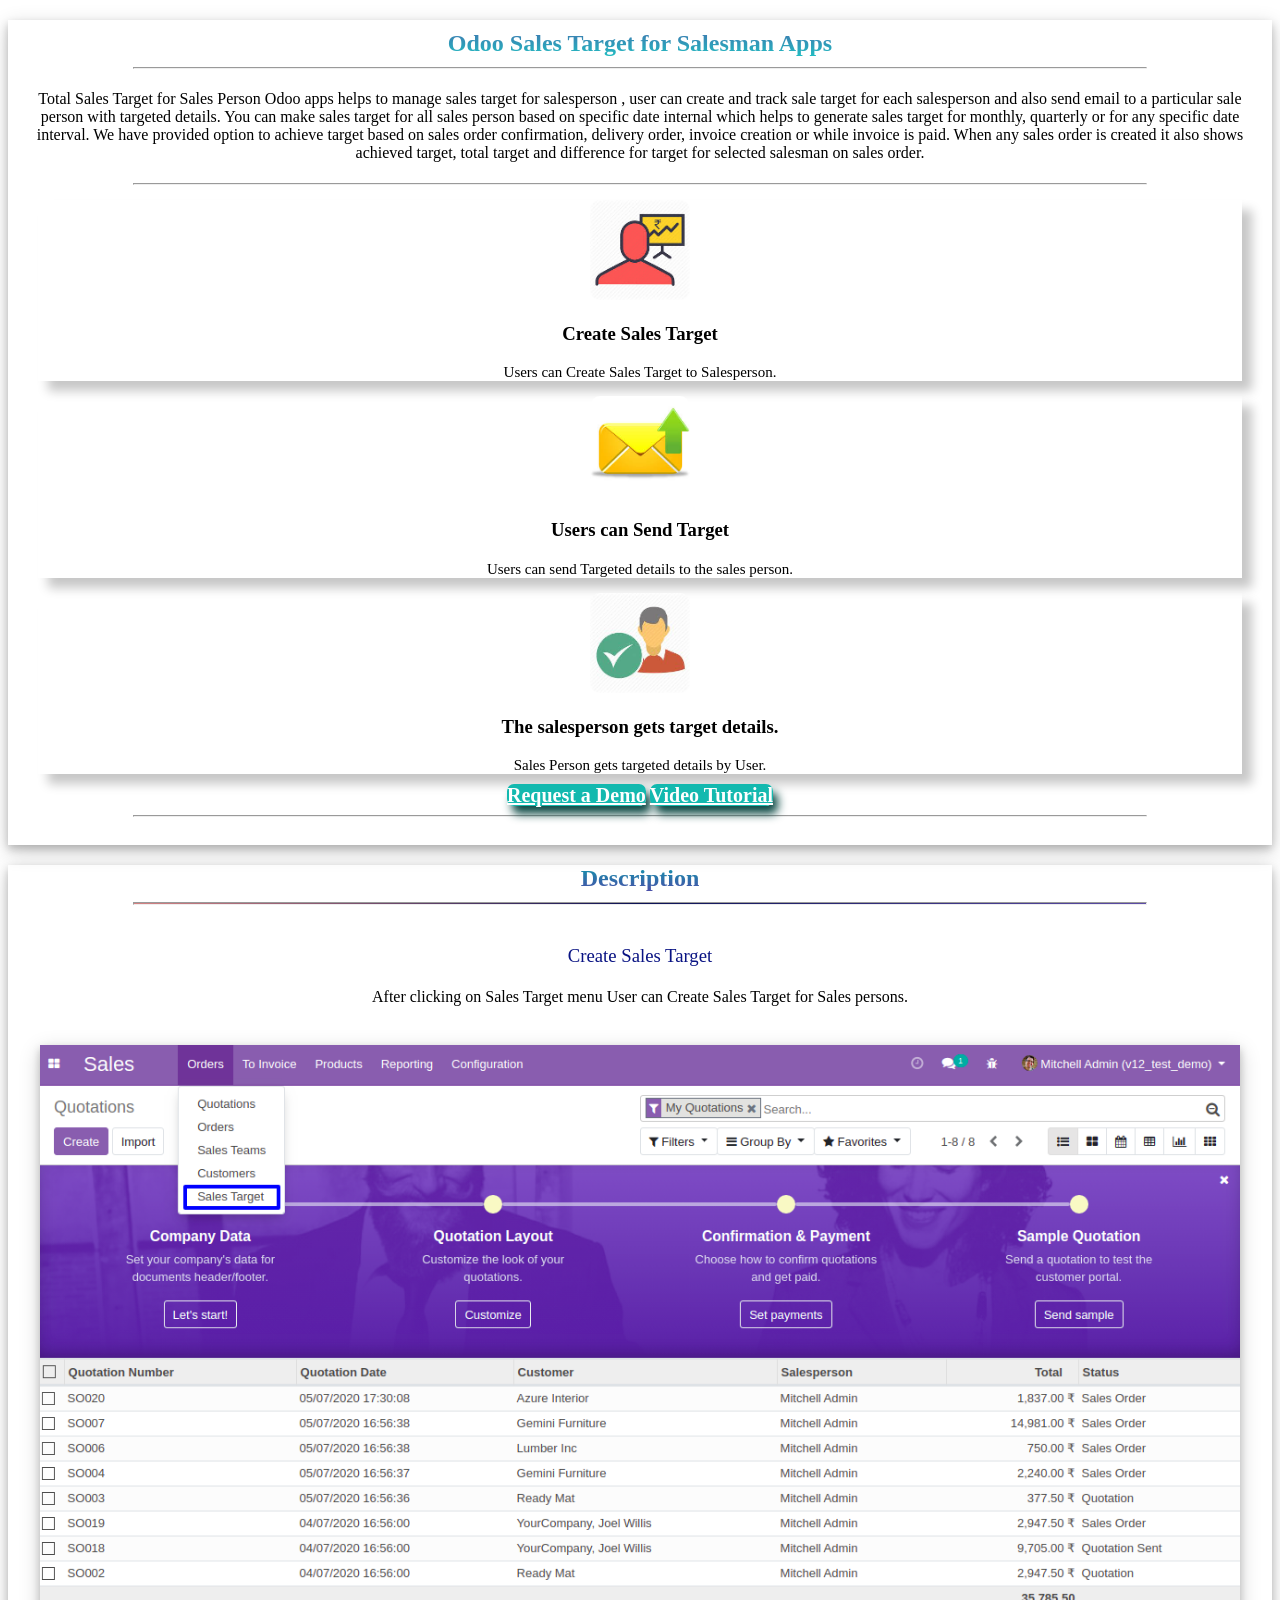
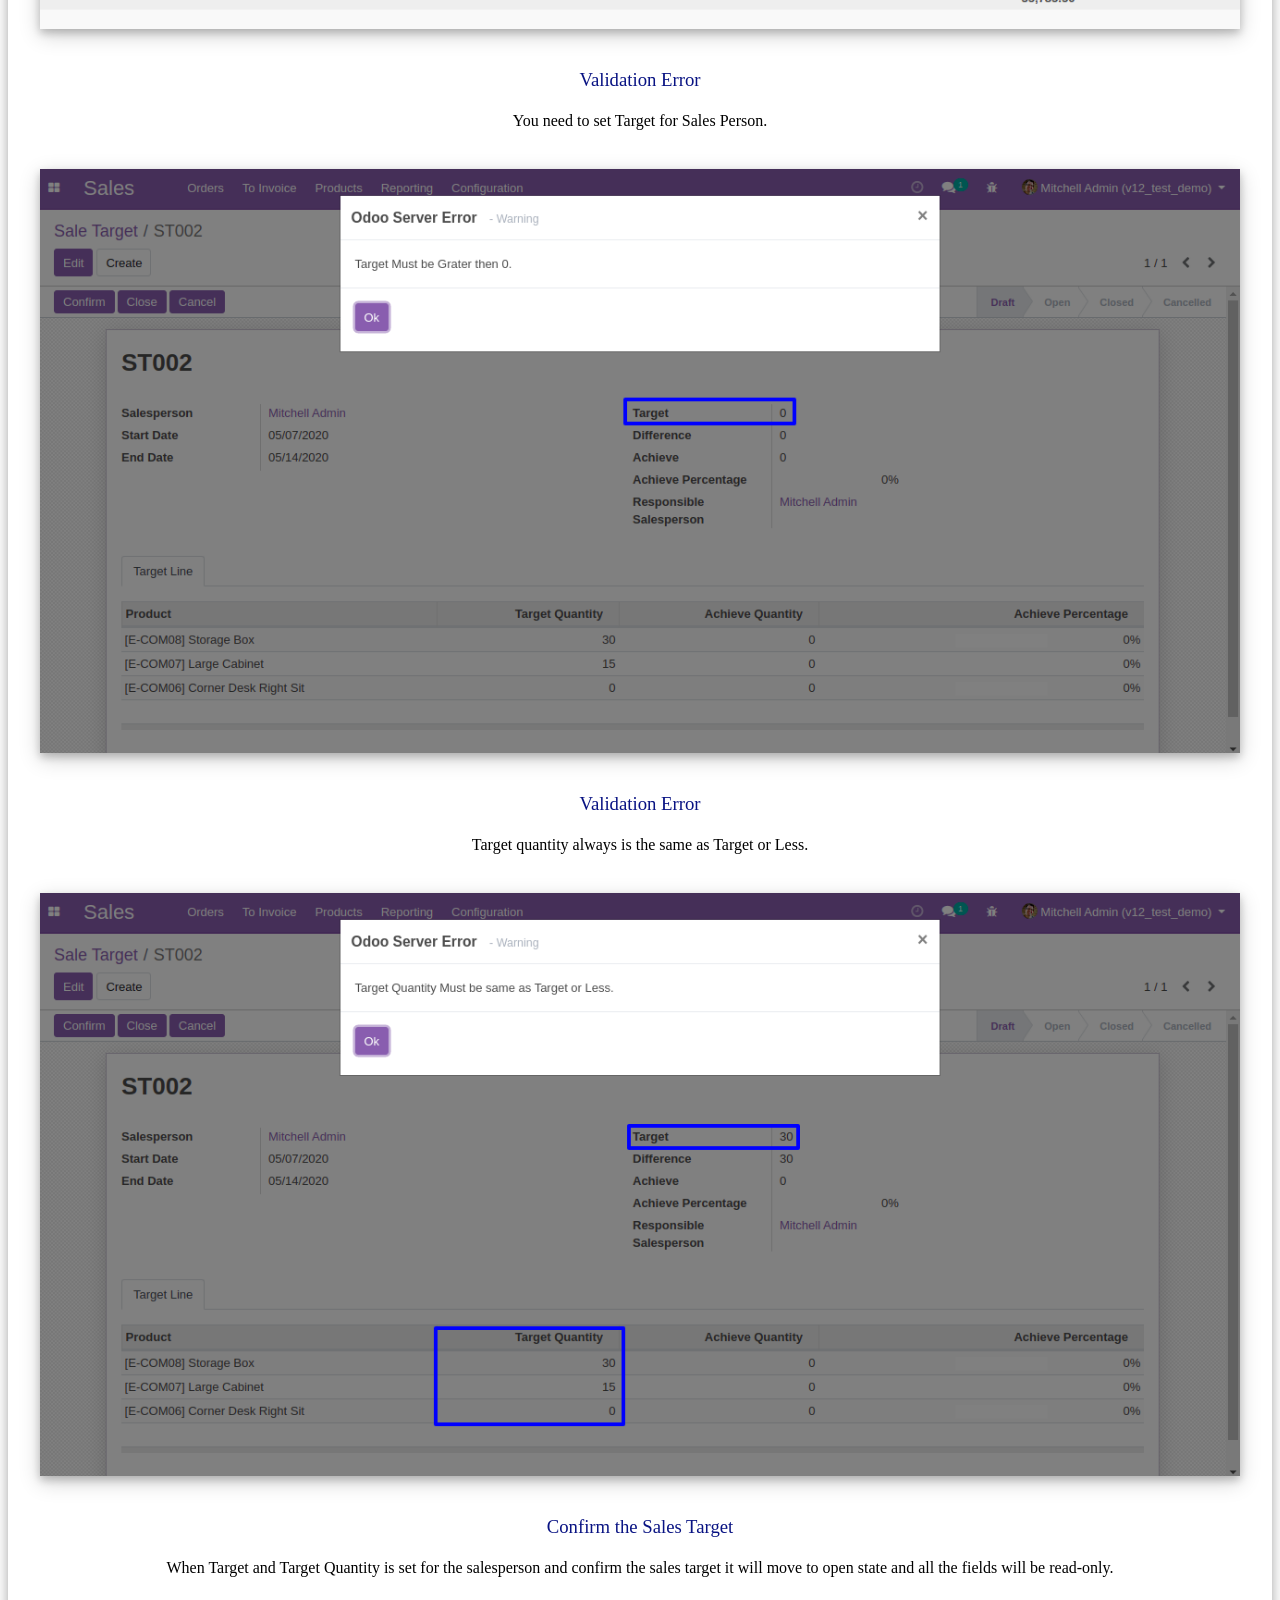
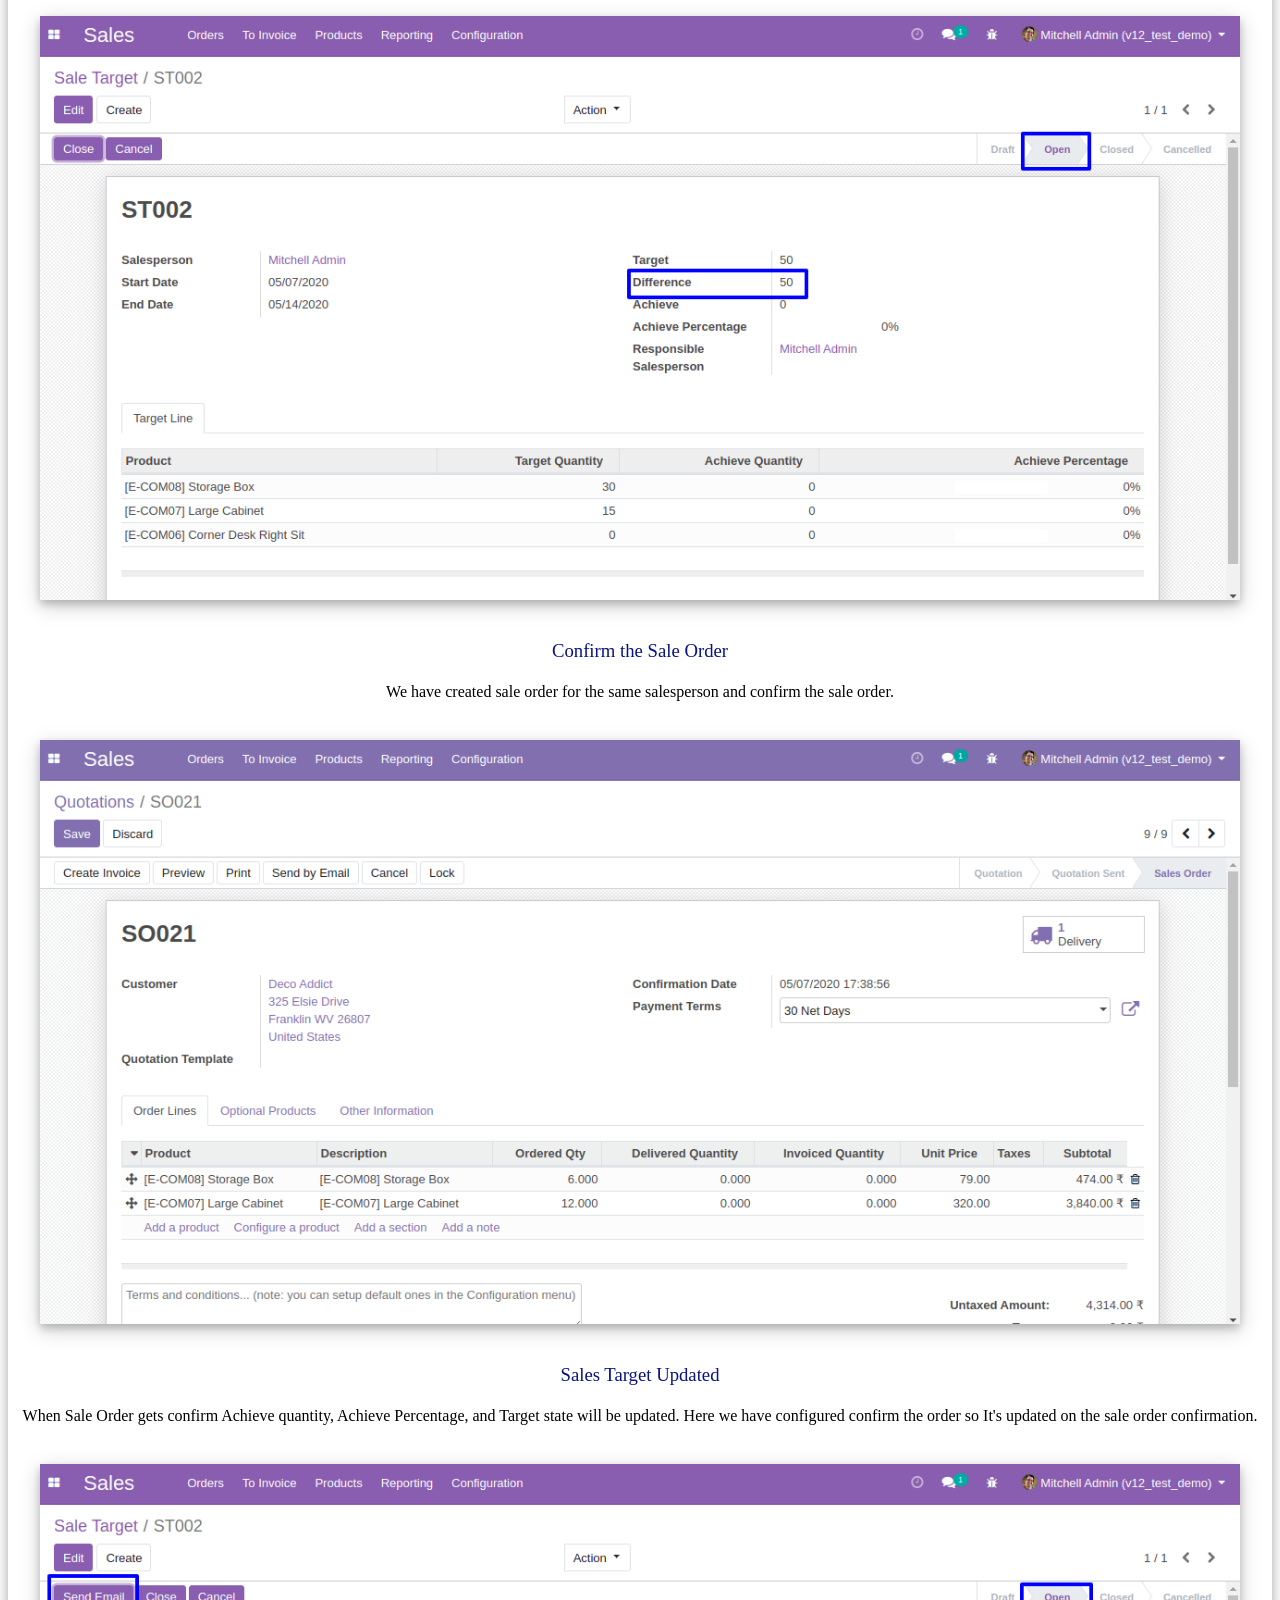
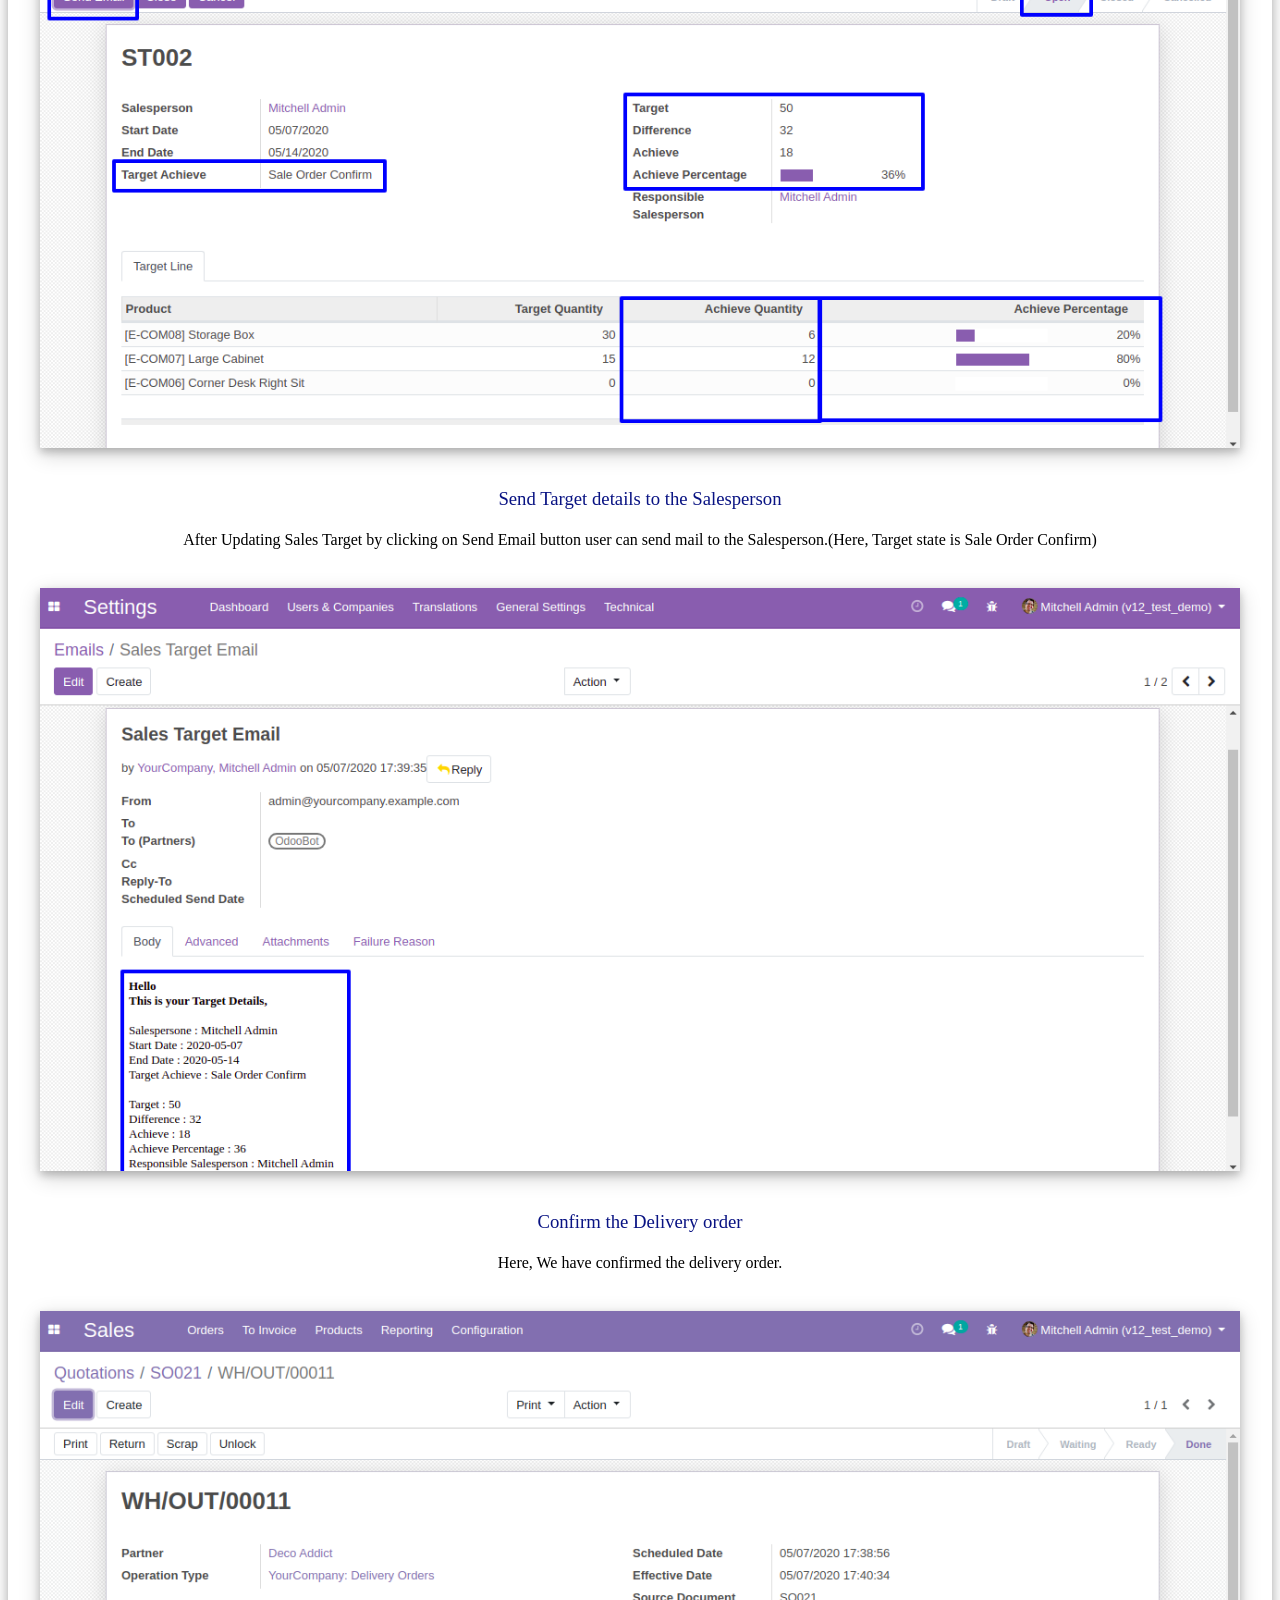
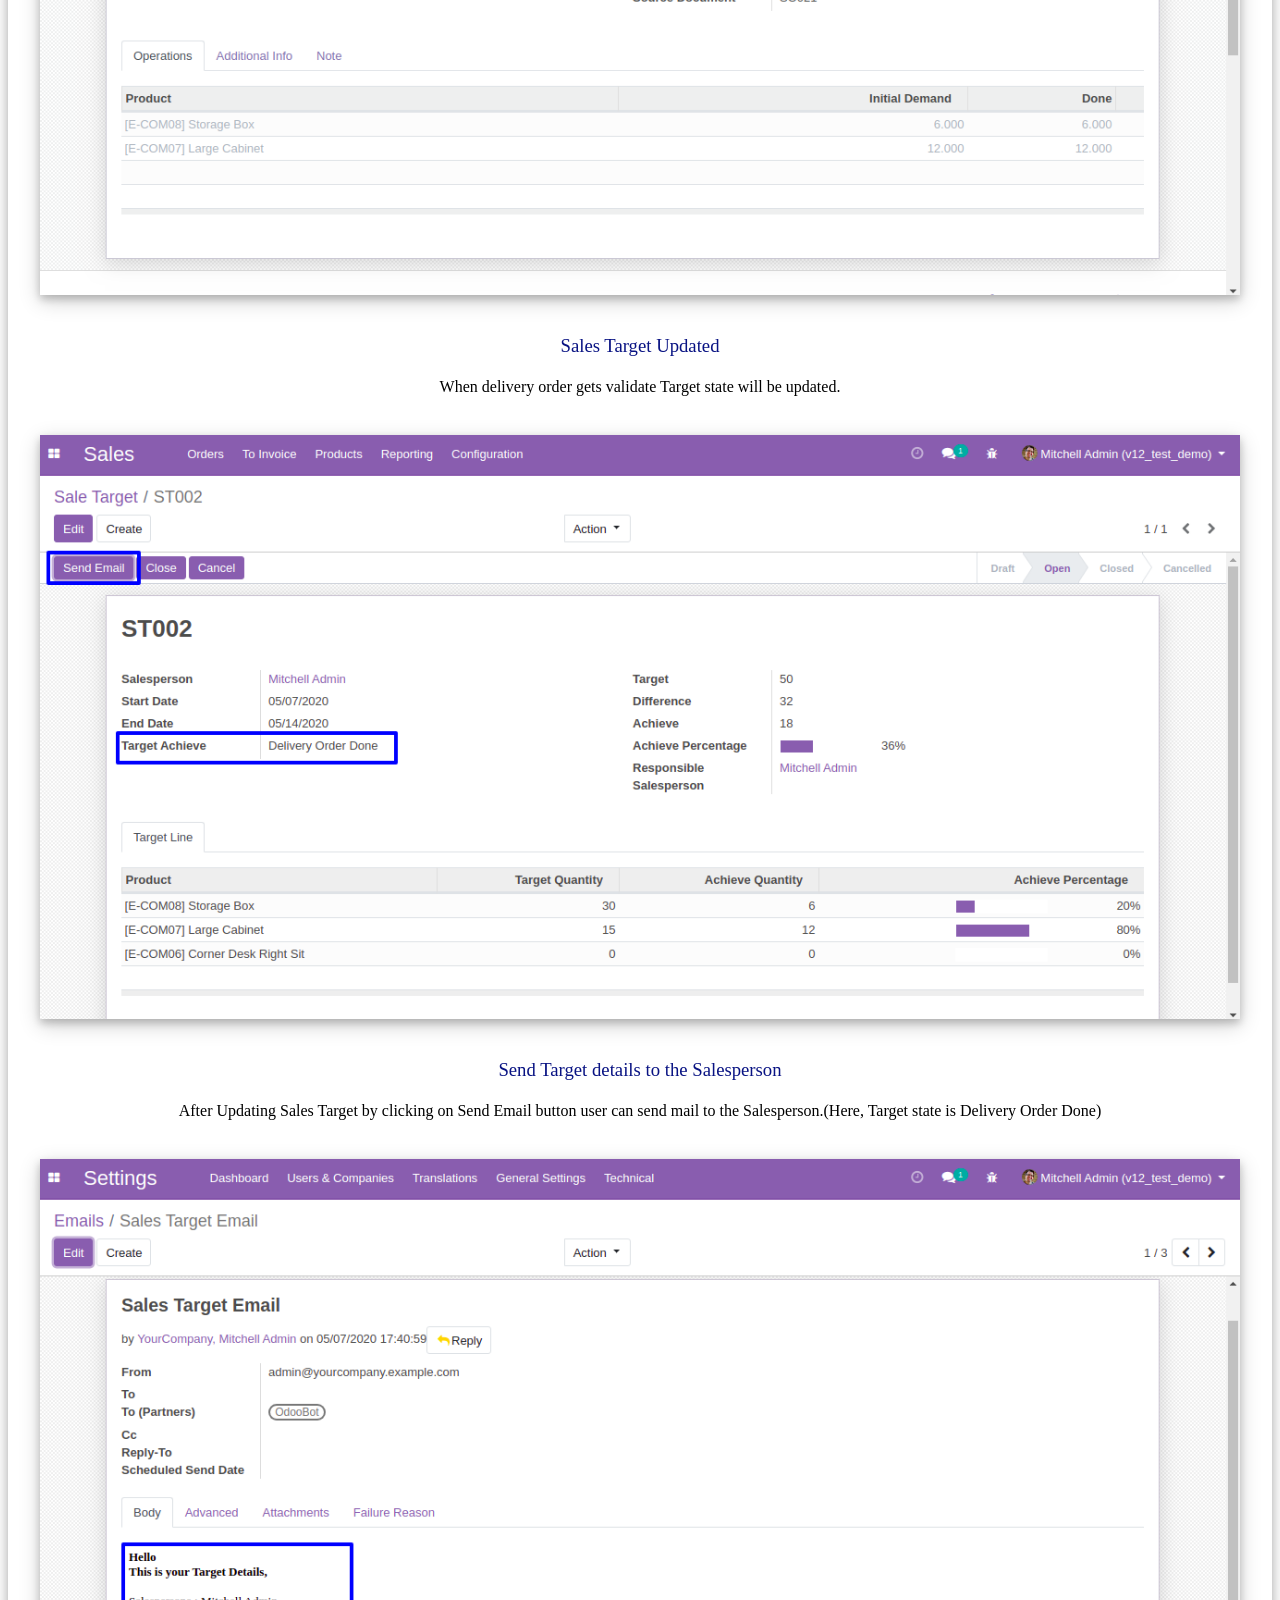
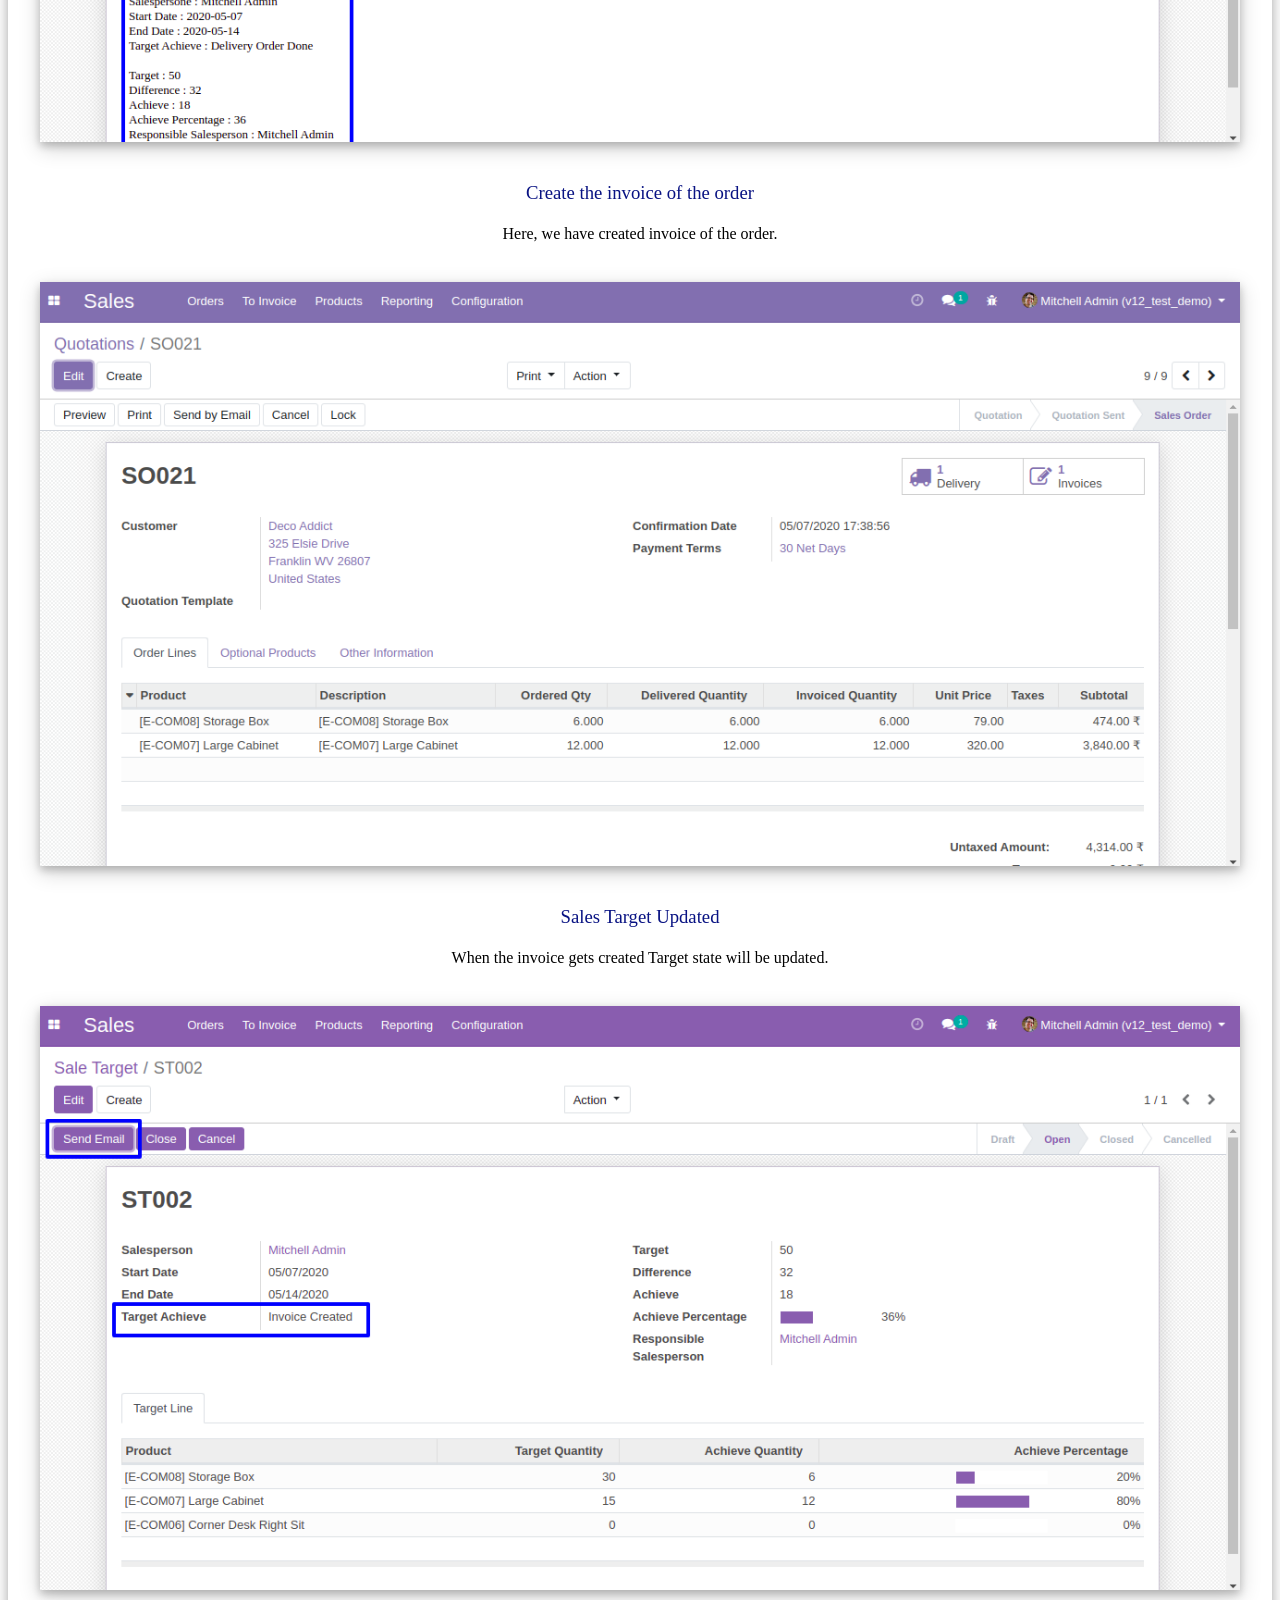
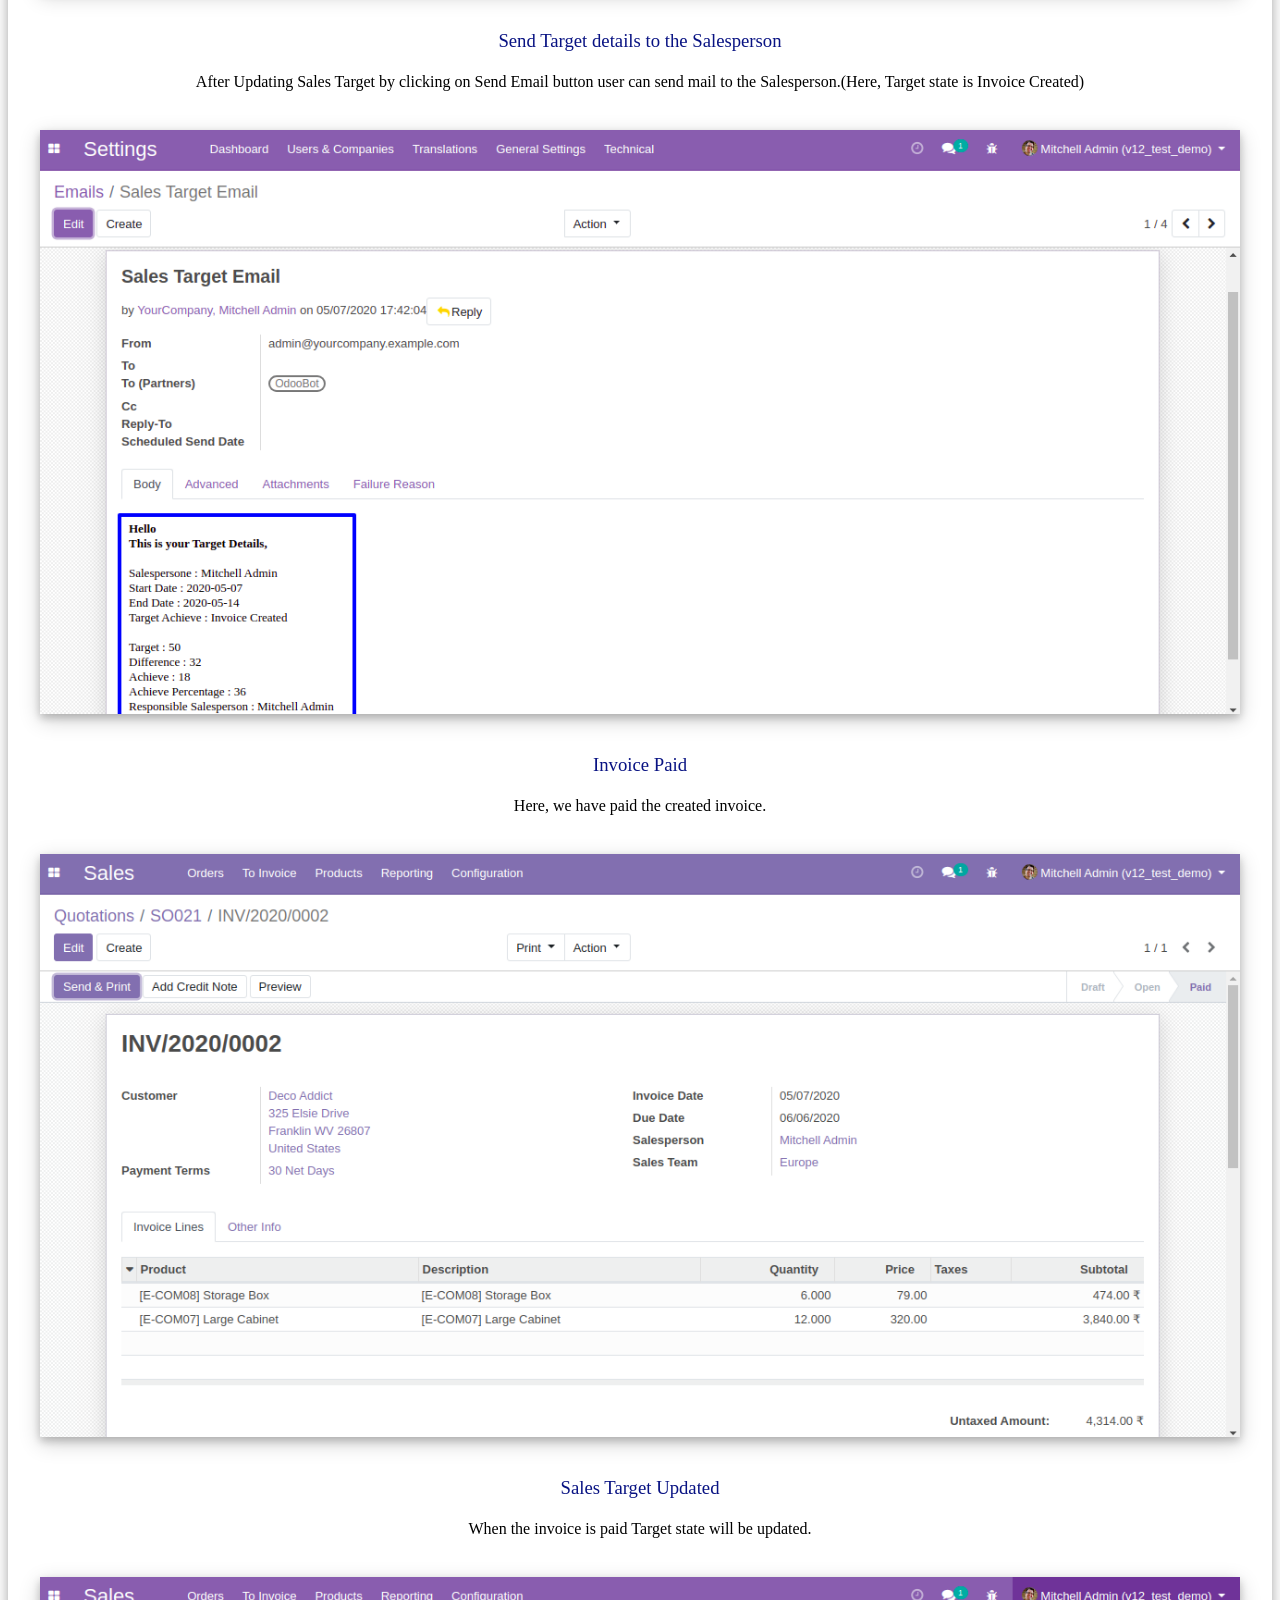
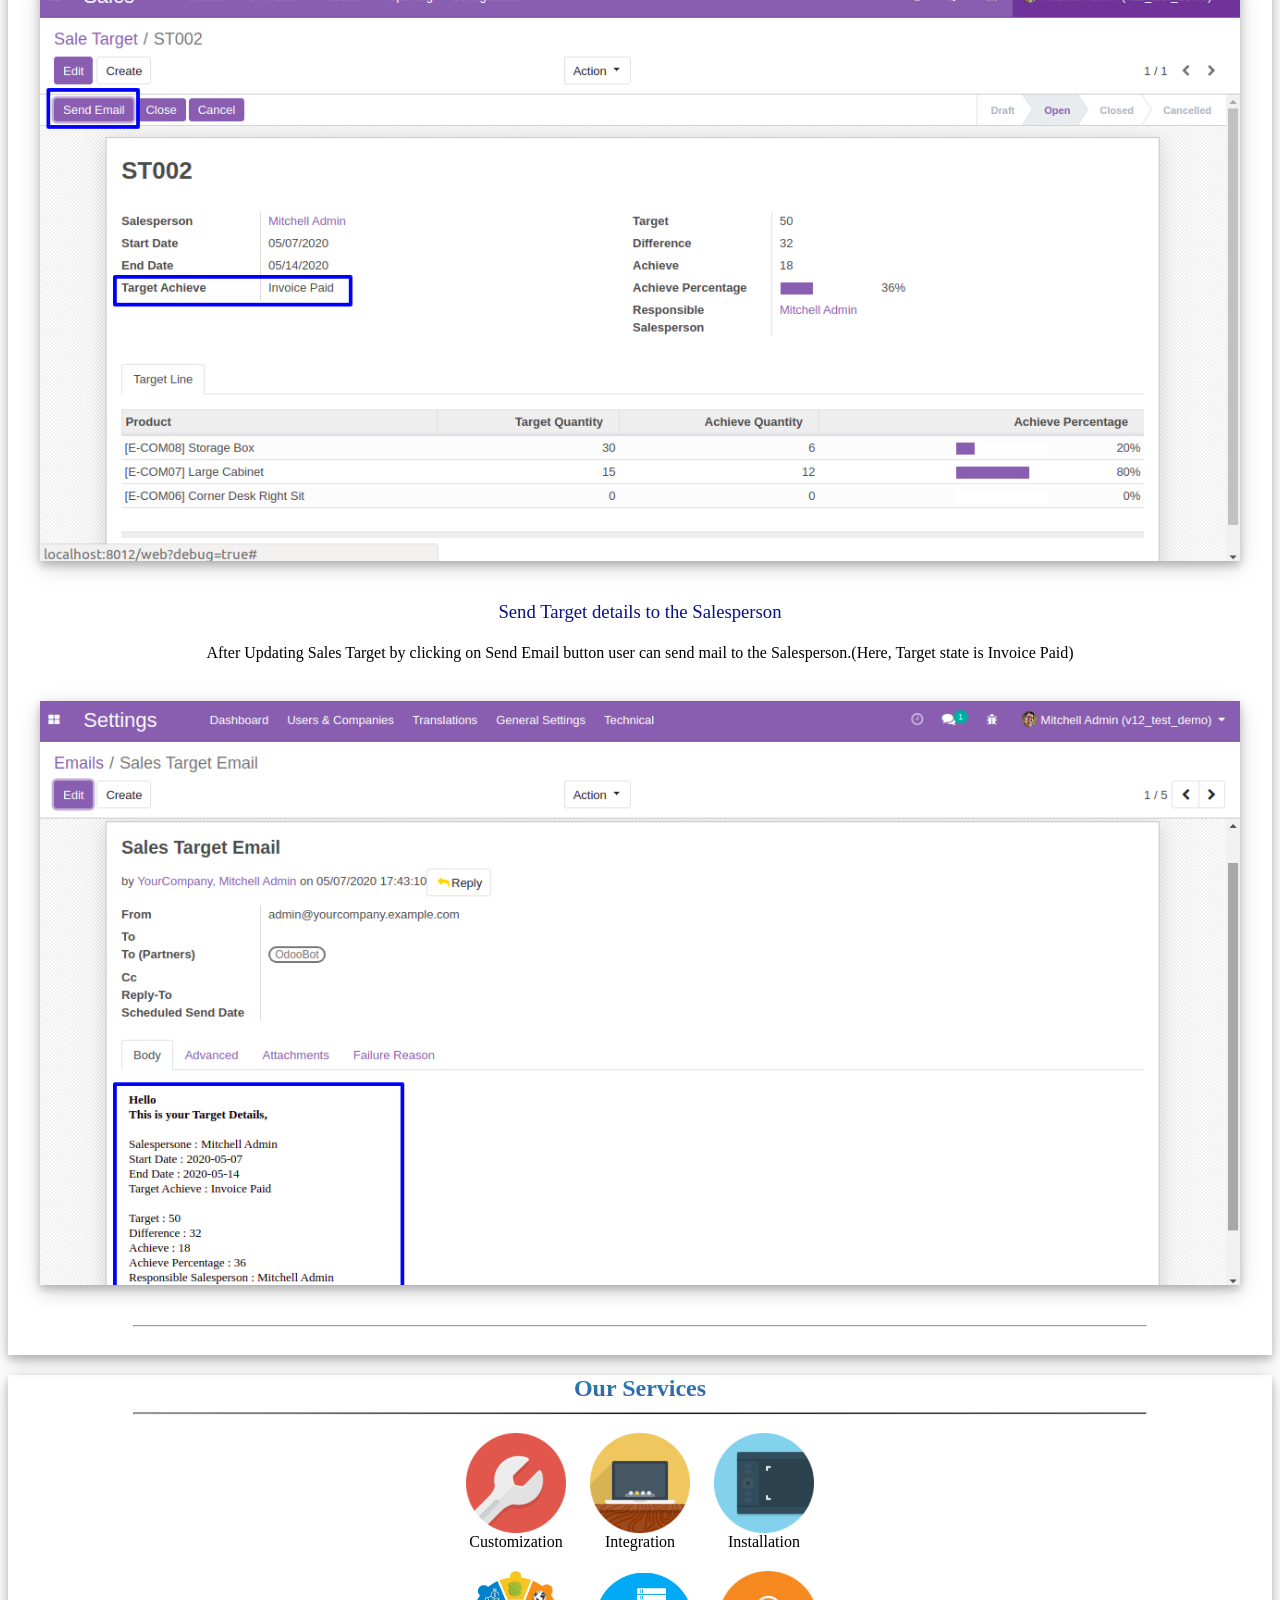
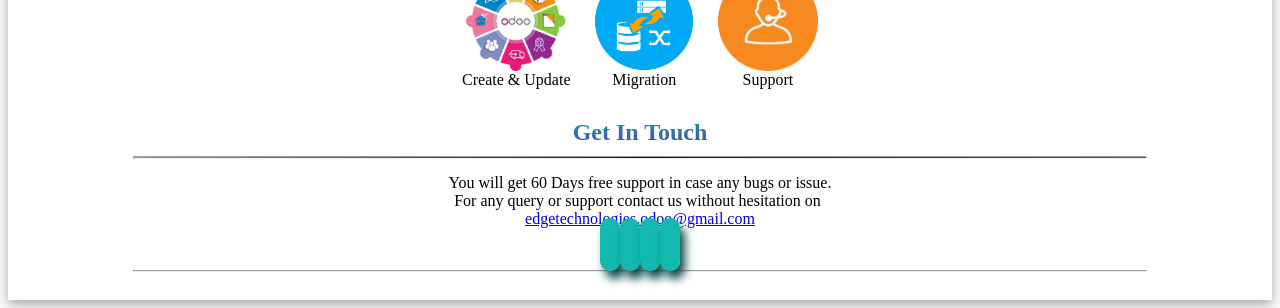
<file: salesperson_sales_target_app/static/description/index.html>
<!DOCTYPE html>
<html>
<head>
	<title>Odoo Sales Target for Sales Person Apps</title>
	<style>

   </style>

</head>
<body>
	<div>
		<section class="oe_container lead title_box" style="box-shadow: 0 4px 8px 0 rgba(0, 0, 0, 0.2), 0 6px 20px 0 rgba(0, 0, 0, 0.19);text-align: center;">
			<div >
				<div >
					<h2 class="oe_slogan title" style="margin-bottom: 10px;padding-top: 10px;    background: -webkit-linear-gradient(#4c59a8, #21bec2);-webkit-background-clip: text;-webkit-text-fill-color: transparent;">
						<b> Odoo Sales Target for Salesman Apps </b>
					</h2>
					<hr style="width: 80%;background: -webkit-gradient(linear, 0 0, 100% 0, from(white), to(white), color-stop(50%, #1c2792));"></hr>
					<p class="oe_slogan" style="padding: 5px 10px;">Total Sales Target for Sales Person Odoo apps helps to manage sales target for salesperson , user can create and track sale target for each salesperson and also send email to a particular sale person with targeted details. You can make sales target for all sales person based on specific date internal which helps to generate sales target for monthly, quarterly or for any specific date interval. We have provided option to achieve target based on sales order confirmation, delivery order, invoice creation or while invoice is paid. When any sales order is created it also shows achieved target, total target and difference for target for selected salesman on sales order. </p>
				</div>
			</div>
			<hr style="width: 80%;"></hr>
			<div>
				<div style="margin: 0px 20px;">
					<div  class="row">
						<div class="col-sm border feature-div" style="margin: 0px 10px;box-shadow: 10px 10px 10px #c7c7c7;" >
							<section style="max-height: 85%;margin: auto;display: contents;">
								<div style="margin-top: 15px;">
									<img class="img img-responsive" src="features/f1.png" style="border-radius: 10%; max-width: 100px;max-height: 100px;    min-height: 100px;margin: auto;" />
								</div>
								<h3>
									<font style="vertical-align: inherit;">
											Create Sales Target  
									</font>
								</h3>
								<p style="margin-bottom: 10px;">
									<font style="vertical-align: inherit;font-size: 15px;"> Users can Create Sales Target to Salesperson. </font>
								</p>
							</section> 
						</div>
						<div class="col-sm border feature-div" style="margin: 0px 10px;box-shadow: 10px 10px 10px #c7c7c7;" >
							<section style="max-height: 85%;margin: auto;display: contents;">
								<div style="margin-top: 15px;">
									<img class="img img-responsive" src="features/f3.png" style="border-radius: 10%; max-width: 100px;max-height: 100px;    min-height: 100px;margin: auto;" />
								</div>
								<h3>
									<font style="vertical-align: inherit;">
										Users can Send Target 
									</font>
								</h3>
								<p style="margin-bottom: 10px;">
									<font style="vertical-align: inherit;font-size: 15px;"> Users can send Targeted details to the sales person.</font>
								</p>
							</section> 
						</div>
						<div class="col-sm border feature-div" style="margin: 0px 10px;box-shadow: 10px 10px 10px #c7c7c7;" >
							<section style="max-height: 85%;margin: auto;display: contents;">
								<div style="margin-top: 15px;">
									<img class="img img-responsive" src="features/f2.png" style="border-radius: 10%; max-width: 100px;max-height: 100px;    min-height: 100px;margin: auto;" />
								</div>
								<h3>
									<font style="vertical-align: inherit;">
										 The salesperson gets target details.
									</font>
								</h3>
								<p style="margin-bottom: 10px;">
									<font style="vertical-align: inherit;font-size: 15px;">Sales Person gets targeted details by User.</font>
								</p>
							</section> 
						</div>
					</div>
				</div>
				
			</div>
			
			<div >
				<div class="oe_slogan oe_spaced text-center">
					<a class="btn mt8 ml8 button" style="background-color: #13b9af;color: #FFFFFF !important;font-size: 20px;font-weight: bold;border-radius: 7px;min-height: 45px;box-shadow: 5px 8px 10px #0d4a45;    min-width: 300px;margin: 10px 0px;"href="mailto:edgetechnologies.odoo@gmail.com?Subject=Request%20Demo%20for%20Salesperson%20Sales%20Target" target="_top"> Request a Demo</a>
					<a class="btn mt8 ml8 button" style="background-color: #13b9af;color: #FFFFFF !important;font-size: 20px;font-weight: bold;border-radius: 7px;min-height: 45px;box-shadow: 5px 8px 10px #0d4a45;min-width: 300px;margin: 10px 0px;" href="https://youtu.be/ksExOXqA2bg" target="_blank"> Video Tutorial</a>
				</div>
			</div>
			<hr style="width: 80%;"></hr>
			<div style="min-height: 20px;"></div>
		</section>
		
		<section class="oe_container lead title_box" style="box-shadow: 0 4px 8px 0 rgba(0, 0, 0, 0.2), 0 6px 20px 0 rgba(0, 0, 0, 0.19);text-align: center;">
			<div  style="margin-bottom: 40px;">
				<div >
					<h2 class="oe_slogan title" style="margin-bottom: 10px;    background: -webkit-linear-gradient(#0e99ac, #4c4ca8);-webkit-background-clip: text;-webkit-text-fill-color: transparent;">
						<b> Description</b>
					</h2>
					<hr style="width: 80%;height: 1px;background: -webkit-gradient(linear, 0 0, 100% 0, from(#d58383), to(#5d4da6), color-stop(50%, #0b1255));"></hr>
				</div>
			</div>
			
			<div >
				<div  style="margin-bottom: 40px;">
					<h3 class="oe_slogan" style="color: #091383;font-weight: initial ;margin: auto;"> Create Sales Target </h3>
					<p style="padding: 5px 10px;"> After clicking on Sales Target menu User can Create Sales Target for Sales persons. </p>
					<br/>
					<img class="img-responsive" style="display: block;width: 95%;margin: auto;box-shadow: 0 4px 8px 0 rgba(0, 0, 0, 0.2), 0 6px 20px 0 rgba(0, 0, 0, 0.19);" src="m1.png"/>
				</div>
			</div>
			<div >
				<div  style="margin-bottom: 40px;">
					<h3 class="oe_slogan" style="color: #091383;font-weight: initial ;margin: auto;">Validation Error</h3>
					<p style="padding: 5px 10px;"> You need to set Target for Sales Person. </p>
					<br/>
					<img class="img-responsive" style="display: block;width: 95%;margin: auto;box-shadow: 0 4px 8px 0 rgba(0, 0, 0, 0.2), 0 6px 20px 0 rgba(0, 0, 0, 0.19);" src="p2.png"/>
				</div>
			</div>
			<div >
				<div  style="margin-bottom: 40px;">
					<h3 class="oe_slogan" style="color: #091383;font-weight: initial ;margin: auto;"> Validation Error </h3>
					<p style="padding: 5px 10px;"> Target quantity always is the same as Target or Less. </p>
					<br/>
					<img class="img-responsive" style="display: block;width: 95%;margin: auto;box-shadow: 0 4px 8px 0 rgba(0, 0, 0, 0.2), 0 6px 20px 0 rgba(0, 0, 0, 0.19);" src="p3.png"/>
				</div>
			</div>
			<div >
				<div  style="margin-bottom: 40px;">
					<h3 class="oe_slogan" style="color: #091383;font-weight: initial ;margin: auto;"> Confirm the Sales Target </h3>
					<p style="padding: 5px 10px;"> When Target and Target Quantity is set for the salesperson and confirm the sales target it will move to open state and all the fields will be read-only.</p>
					<br/>
					<img class="img-responsive" style="display: block;width: 95%;margin: auto;box-shadow: 0 4px 8px 0 rgba(0, 0, 0, 0.2), 0 6px 20px 0 rgba(0, 0, 0, 0.19);" src="p4.png"/>
				</div>
			</div>
			<div >
				<div  style="margin-bottom: 40px;">
					<h3 class="oe_slogan" style="color: #091383;font-weight: initial ;margin: auto;"> Confirm the Sale Order </h3>
					<p style="padding: 5px 10px;"> We have created sale order for the same salesperson and confirm the sale order.</p>
					<br/>
					<img class="img-responsive" style="display: block;width: 95%;margin: auto;box-shadow: 0 4px 8px 0 rgba(0, 0, 0, 0.2), 0 6px 20px 0 rgba(0, 0, 0, 0.19);" src="p5.png"/>
				</div>
			</div>
		<div >
				<div  style="margin-bottom: 40px;">
					<h3 class="oe_slogan" style="color: #091383;font-weight: initial ;margin: auto;"> Sales Target Updated </h3>
					<p style="padding: 5px 10px;">When Sale Order gets confirm Achieve quantity, Achieve Percentage, and Target state will be updated. Here we have configured confirm the order so It's updated on the sale order confirmation.</p>
					<br/>
					<img class="img-responsive" style="display: block;width: 95%;margin: auto;box-shadow: 0 4px 8px 0 rgba(0, 0, 0, 0.2), 0 6px 20px 0 rgba(0, 0, 0, 0.19);" src="p6.png"/>
				</div>
			</div>
			<div >
				<div  style="margin-bottom: 40px;">
					<h3 class="oe_slogan" style="color: #091383;font-weight: initial ;margin: auto;">Send Target details to the Salesperson</h3>
					<p style="padding: 5px 10px;">After Updating Sales Target by clicking on Send Email button user can send mail to the Salesperson.(Here, Target state is Sale Order Confirm)  </p>
					<br/>
					<img class="img-responsive" style="display: block;width: 95%;margin: auto;box-shadow: 0 4px 8px 0 rgba(0, 0, 0, 0.2), 0 6px 20px 0 rgba(0, 0, 0, 0.19);" src="p7.png"/>
				</div>
			</div>
			<div >
				<div  style="margin-bottom: 40px;">
					<h3 class="oe_slogan" style="color: #091383;font-weight: initial ;margin: auto;"> Confirm the Delivery order  </h3>
					<p style="padding: 5px 10px;"> Here, We have confirmed the delivery order.</p>
					<br/>
					<img class="img-responsive" style="display: block;width: 95%;margin: auto;box-shadow: 0 4px 8px 0 rgba(0, 0, 0, 0.2), 0 6px 20px 0 rgba(0, 0, 0, 0.19);" src="p8.png"/>
				</div>
			</div>
			<div >
				<div  style="margin-bottom: 40px;">
					<h3 class="oe_slogan" style="color: #091383;font-weight: initial ;margin: auto;"> Sales Target Updated </h3>
					<p style="padding: 5px 10px;">When delivery order gets validate Target state will be updated. </p>
					<br/>
					<img class="img-responsive" style="display: block;width: 95%;margin: auto;box-shadow: 0 4px 8px 0 rgba(0, 0, 0, 0.2), 0 6px 20px 0 rgba(0, 0, 0, 0.19);" src="p9.png"/>
				</div>
			</div>
			<div >
				<div  style="margin-bottom: 40px;">
					<h3 class="oe_slogan" style="color: #091383;font-weight: initial ;margin: auto;"> Send Target details to the Salesperson </h3>
					<p style="padding: 5px 10px;">After Updating Sales Target by clicking on Send Email button user can send mail to the Salesperson.(Here, Target state is Delivery Order Done) </p>
					<br/>
					<img class="img-responsive" style="display: block;width: 95%;margin: auto;box-shadow: 0 4px 8px 0 rgba(0, 0, 0, 0.2), 0 6px 20px 0 rgba(0, 0, 0, 0.19);" src="p10.png"/>
				</div>
			</div>
			<div >
				<div  style="margin-bottom: 40px;">
					<h3 class="oe_slogan" style="color: #091383;font-weight: initial ;margin: auto;"> Create the invoice of the order </h3>
					<p style="padding: 5px 10px;"> Here, we have created invoice of the order. </p>
					<br/>
					<img class="img-responsive" style="display: block;width: 95%;margin: auto;box-shadow: 0 4px 8px 0 rgba(0, 0, 0, 0.2), 0 6px 20px 0 rgba(0, 0, 0, 0.19);" src="p11.png"/>
				</div>
			</div>
			<div >
				<div  style="margin-bottom: 40px;">
					<h3 class="oe_slogan" style="color: #091383;font-weight: initial ;margin: auto;"> Sales Target Updated </h3>
					<p style="padding: 5px 10px;">When the invoice gets created Target state will be updated. </p>
					<br/>
					<img class="img-responsive" style="display: block;width: 95%;margin: auto;box-shadow: 0 4px 8px 0 rgba(0, 0, 0, 0.2), 0 6px 20px 0 rgba(0, 0, 0, 0.19);" src="p12.png"/>
				</div>
			</div>
			<div >
				<div  style="margin-bottom: 40px;">
					<h3 class="oe_slogan" style="color: #091383;font-weight: initial ;margin: auto;"> Send Target details to the Salesperson </h3>
					<p style="padding: 5px 10px;"> After Updating Sales Target by clicking on Send Email button user can send mail to the Salesperson.(Here, Target state is Invoice Created)  </p>
					<br/>
					<img class="img-responsive" style="display: block;width: 95%;margin: auto;box-shadow: 0 4px 8px 0 rgba(0, 0, 0, 0.2), 0 6px 20px 0 rgba(0, 0, 0, 0.19);" src="p13.png"/>
				</div>
			</div>
			<div >
				<div  style="margin-bottom: 40px;">
					<h3 class="oe_slogan" style="color: #091383;font-weight: initial ;margin: auto;"> Invoice Paid </h3>
					<p style="padding: 5px 10px;"> Here, we have paid the created invoice. </p>
					<br/>
					<img class="img-responsive" style="display: block;width: 95%;margin: auto;box-shadow: 0 4px 8px 0 rgba(0, 0, 0, 0.2), 0 6px 20px 0 rgba(0, 0, 0, 0.19);" src="p14.png"/>
				</div>
			</div>
			<div >
				<div  style="margin-bottom: 40px;">
					<h3 class="oe_slogan" style="color: #091383;font-weight: initial ;margin: auto;"> Sales Target Updated </h3>
					<p style="padding: 5px 10px;"> When the invoice is paid Target state will be updated. </p>
					<br/>
					<img class="img-responsive" style="display: block;width: 95%;margin: auto;box-shadow: 0 4px 8px 0 rgba(0, 0, 0, 0.2), 0 6px 20px 0 rgba(0, 0, 0, 0.19);" src="p15.png"/>
				</div>
			</div>
					<div >
				<div  style="margin-bottom: 40px;">
					<h3 class="oe_slogan" style="color: #091383;font-weight: initial ;margin: auto;">  Send Target details to the Salesperson  </h3>
					<p style="padding: 5px 10px;"> After Updating Sales Target by clicking on Send Email button user can send mail to the Salesperson.(Here, Target state is Invoice Paid) </p>
					<br/>
					<img class="img-responsive" style="display: block;width: 95%;margin: auto;box-shadow: 0 4px 8px 0 rgba(0, 0, 0, 0.2), 0 6px 20px 0 rgba(0, 0, 0, 0.19);" src="p16.png"/>
				</div>
			</div>

			
			<hr style="width: 80%;"></hr>
			<div style="min-height: 20px;"></div>
		</section>
		
		<section class="oe_container lead title_box" style="box-shadow: 0 4px 8px 0 rgba(0, 0, 0, 0.2), 0 6px 20px 0 rgba(0, 0, 0, 0.19);text-align: center;">
			<div>
				<div>
					<h2 class="oe_slogan title" style="margin-bottom: 10px;    background: -webkit-linear-gradient(#0e99ac, #4c4ca8);-webkit-background-clip: text;-webkit-text-fill-color: transparent;">
						<b> Our Services</b>
					</h2>
					<hr style="width: 80%;height: 1px;background: -webkit-gradient(linear, 0 0, 100% 0, from(#d58383), to(#5d4da6), color-stop(50%, #0b1255));"></hr>
				</div>
			</div>
			<div class="row">
				<a style="display: inline-grid;margin: 10px;"  class="col-sm">
					<img class="img img-responsive" style="max-height: 100px;max-width: 100px;   margin: auto;" src="services/customization.png"/>
					<span>Customization</span>
				</a>
				<a style="display: inline-grid; margin: 10px;" class="col-sm"> 
					<img class="img img-responsive" style="max-height: 100px;max-width: 100px;margin: auto;" src="services/integration.png"/>
					<span>Integration</span>
				</a>
				<a style="display: inline-grid;margin: 10px;" class="col-sm">
					<img class="img img-responsive" style="max-height: 100px;max-width: 100px;margin: auto;" src="services/installation.png"/>
					<span>Installation</span>
				</a>
			</div>
			<div class="row">
				<a style="display: inline-grid;margin: 10px;" class="col-sm">
					<img class="img img-responsive" style="max-height: 100px;max-width: 100px;margin: auto;" src="services/create.gif"/>
					<span>Create & Update</span>
				</a>
				<a style="display: inline-grid;margin: 10px;" class="col-sm">
					<img class="img img-responsive" style="max-height: 100px;max-width: 100px;margin: auto;" src="services/migration.png"/>
					<span>Migration</span>
				</a>
				<a style="display: inline-grid;margin: 10px;" class="col-sm">
					<img class="img img-responsive" style="max-height: 100px;max-width: 100px;margin: auto;" src="services/support.png"/>
					<span>Support</span>
				</a>
			</div>
			<div >
				<div >
					<h2 class="oe_slogan title" style="margin-bottom: 10px;    background: -webkit-linear-gradient(#0e99ac, #4c4ca8);-webkit-background-clip: text;-webkit-text-fill-color: transparent;">
						<b> Get In Touch</b>
					</h2>
					<hr style="width: 80%;height: 1px;background: -webkit-gradient(linear, 0 0, 100% 0, from(#d58383), to(#5d4da6), color-stop(50%, #0b1255));"></hr>
					<p class="oe_slogan" style="margin-bottom: 0px;margin-top: 15px;"> You will get 60 Days free support in case any bugs or issue. </p>
					<div >
						<p class="oe_slogan" style="margin: 0px;margin-right: 5px;"> For any query or support contact us without hesitation
						on</p><a  href="mailto:edgetechnologies.odoo@gmail.com?Subject=Request%20Support%20for%20Salesperson%20Sales%20Target" target="_top"> edgetechnologies.odoo@gmail.com</a>
					</div>
				</div>
				<div>
					<a  href="mailto:edgetechnologies.odoo@gmail.com?Subject=Request%20Support%20for%20Salesperson%20Sales%20Target" target="_top"> <i class='fa fa-envelope' style="min-width: 50px;background: #12b9af;padding: 10px;font-size: 30px;color: #ffffff;border-radius: 10px;min-height: 50px;box-shadow: 5px 8px 10px #0d4a45;"></i></a>
					<a  href="#" target="_blank"> <i class='fa fa-facebook' style="min-width: 50px;background: #12b9af;padding: 10px;font-size: 30px;color: #ffffff;border-radius: 10px;min-height: 50px;box-shadow: 5px 8px 10px #0d4a45;"></i></a>
					<a  href="#" target="_blank"> <i class='fa fa-linkedin' style="min-width: 50px;background: #12b9af;padding: 10px;font-size: 30px;color: #ffffff;border-radius: 10px;min-height: 50px;box-shadow: 5px 8px 10px #0d4a45;"></i></a>
					<a  href="https://www.youtube.com/channel/UCrljky1245I7MhRNq_Tp46g" target="_blank"> <i class='fa fa-youtube' style="min-width: 50px;background: #12b9af;padding: 10px;font-size: 30px;color: #ffffff;border-radius: 10px;min-height: 50px;box-shadow: 5px 8px 10px #0d4a45;"></i></a>
				</div>
			</div>
			
			<hr style="width: 80%;"></hr>
			
			<div style="min-height: 20px;"></div>
		</section>
		
	</div>
</body>
</html>
</file>
